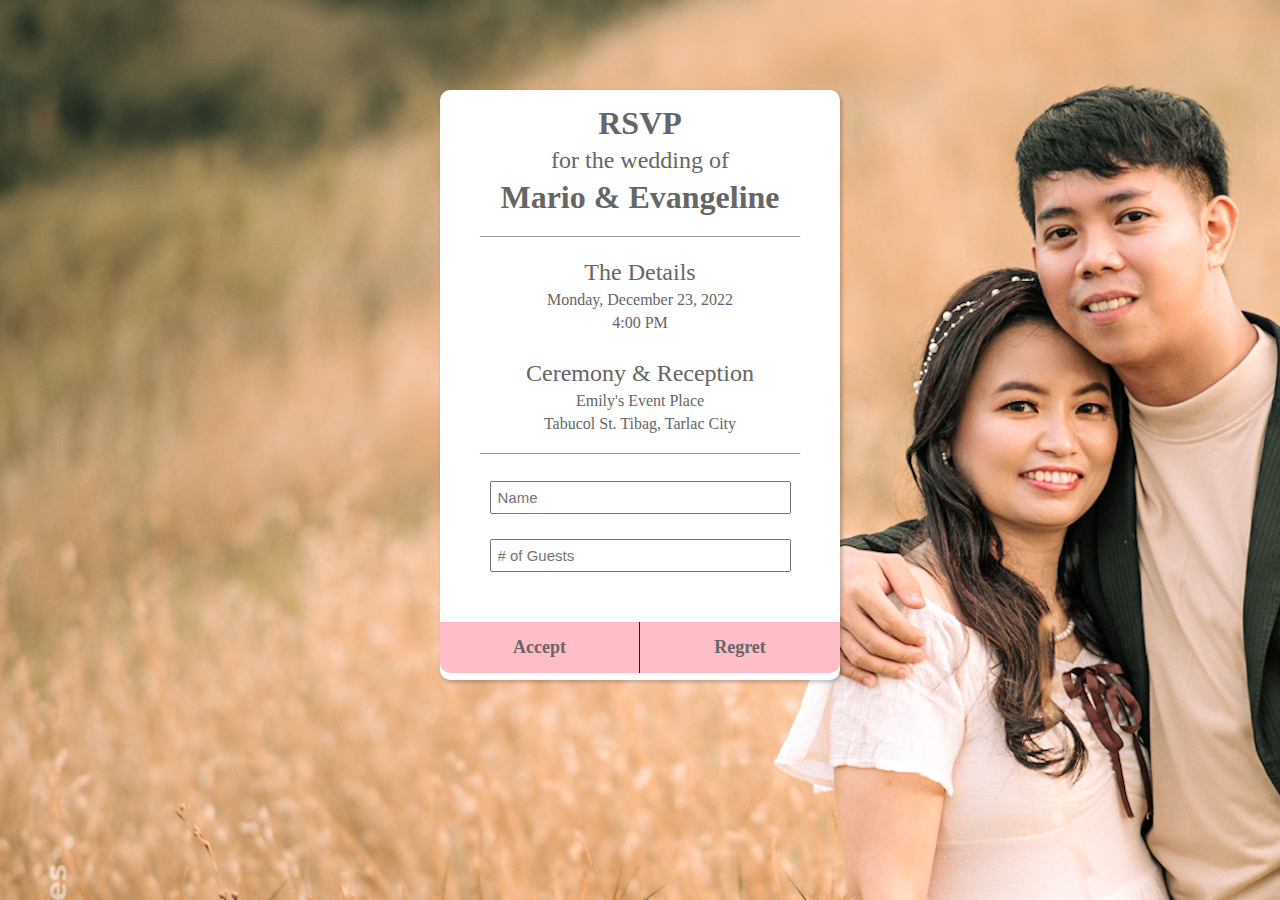
<file: html/rsvp.html>
<!DOCTYPE html>
<html lang="en">
<head>
  <meta charset="UTF-8">
  <meta name="viewport" content="width=device-width, initial-scale=1.0">
  <title>RSVP</title>
  <link rel="stylesheet" href="/css/stylersvp.css" >
</head>
<body>
  
</body>
</html>



<body>
    <div class="top">
    </div>
    <div class="form">
    
      <div class ="info">
      <h1>RSVP</h1>
      <h2>for the wedding of</h2>
      <h1>Mario & Evangeline</h1>
        <p class= "line">________________________________________</p>
        <h2>The Details</h2>
        <p>Monday, December 23, 2022</p>
        <p>4:00 PM</p>
        <br>
        <h2>Ceremony & Reception</h2>
        <p>Emily's Event Place</p>
        <p>Tabucol St. Tibag, Tarlac City</p>
             <p class= "line">________________________________________</p>
      <input type="text" placeholder="Name">
      <input type="number" placeholder="# of Guests">
      </div>
      <button class ="accept">Accept</button>
      <button class ="regret">Regret</button>
    </div>
  </body>
</file>
<file: css/stylersvp.css>
html, body {
    height: 100%;
    width: 100%;
    margin: 0;
    padding: 0;
    background-image: url(/images/hugpicture.jpg);
    background-color: #BDC3C7;
    font-family: 'Raleway';
    }
    .top {
  
    
      height: 200px;
      margin:0;
      padding:0;
      /* box-shadow: 2px 2px 4px rgb(0, 0, 0, .25);  */
    }
    
    .form {
      height: 590px;
      width: 400px;
      background-color: #fff;
      margin: -110px auto;
      border-radius: 10px;
      color: #666;
      padding: 0px 0px;
      box-shadow: 2px 2px 4px rgb(0, 0, 0, .25);
    }
    
    .info {
      padding: 10px;
    }
    
    h1, h2, p {
      text-align: center;
      padding: 0px;
      margin: 5px 5px;
    }
    
    h2 {
      font-family: 'Great Vibes', cursive;
      font-weight: 100;
    }
    
    p.line {
      margin: 0px auto 20px auto;
      color: #999;
    }
    
    .form input {
      font-size: 15px;
      color: #666;
      padding: 6px;
      margin: 25px auto 20px;
      display: block;
      width: 75%;  
    }
    
    input:focus {
      outline: 0;
    }
    
    .button button {
      display: inline-block;
      width: 400px;
    }
    button {
      color: #666;
      background-color: #ffbdc7;
      border: none;
      font-family: 'Raleway';
      font-size: 18px;
      font-weight: 600;
      padding: 15px 32px;
      width: 200px;
      margin: 20px auto 0px auto; 
      float:left;
    }
    
    button.accept {
      border-radius: 0px 0px 0px 10px;
      border-right: solid 1px  #24262b;;
    }
    
    button.regret {
      border-radius: 0px 0px 10px 0px;
    }
    
    button:hover {
      background-color:  #24262b;;
      transition: .5s;
    }
    
    button:focus {
      outline: 0;
    }
</file>
